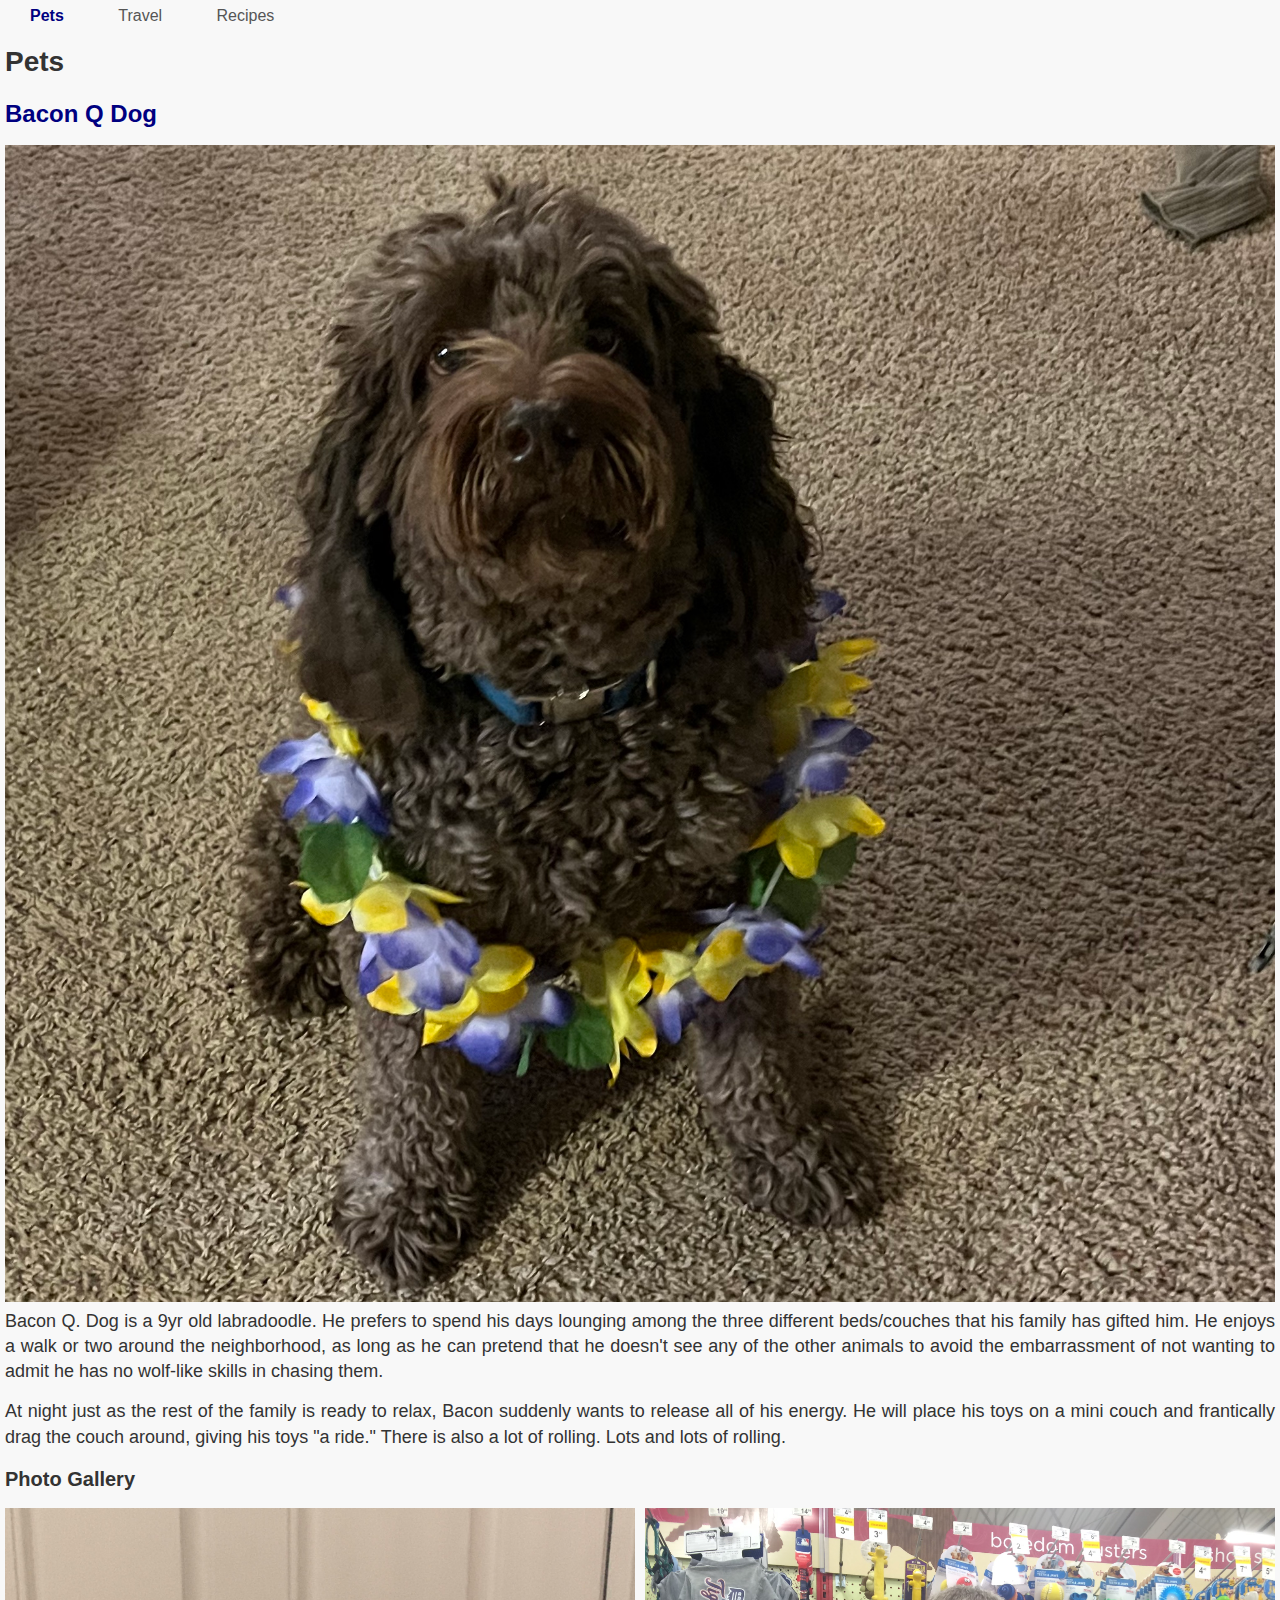
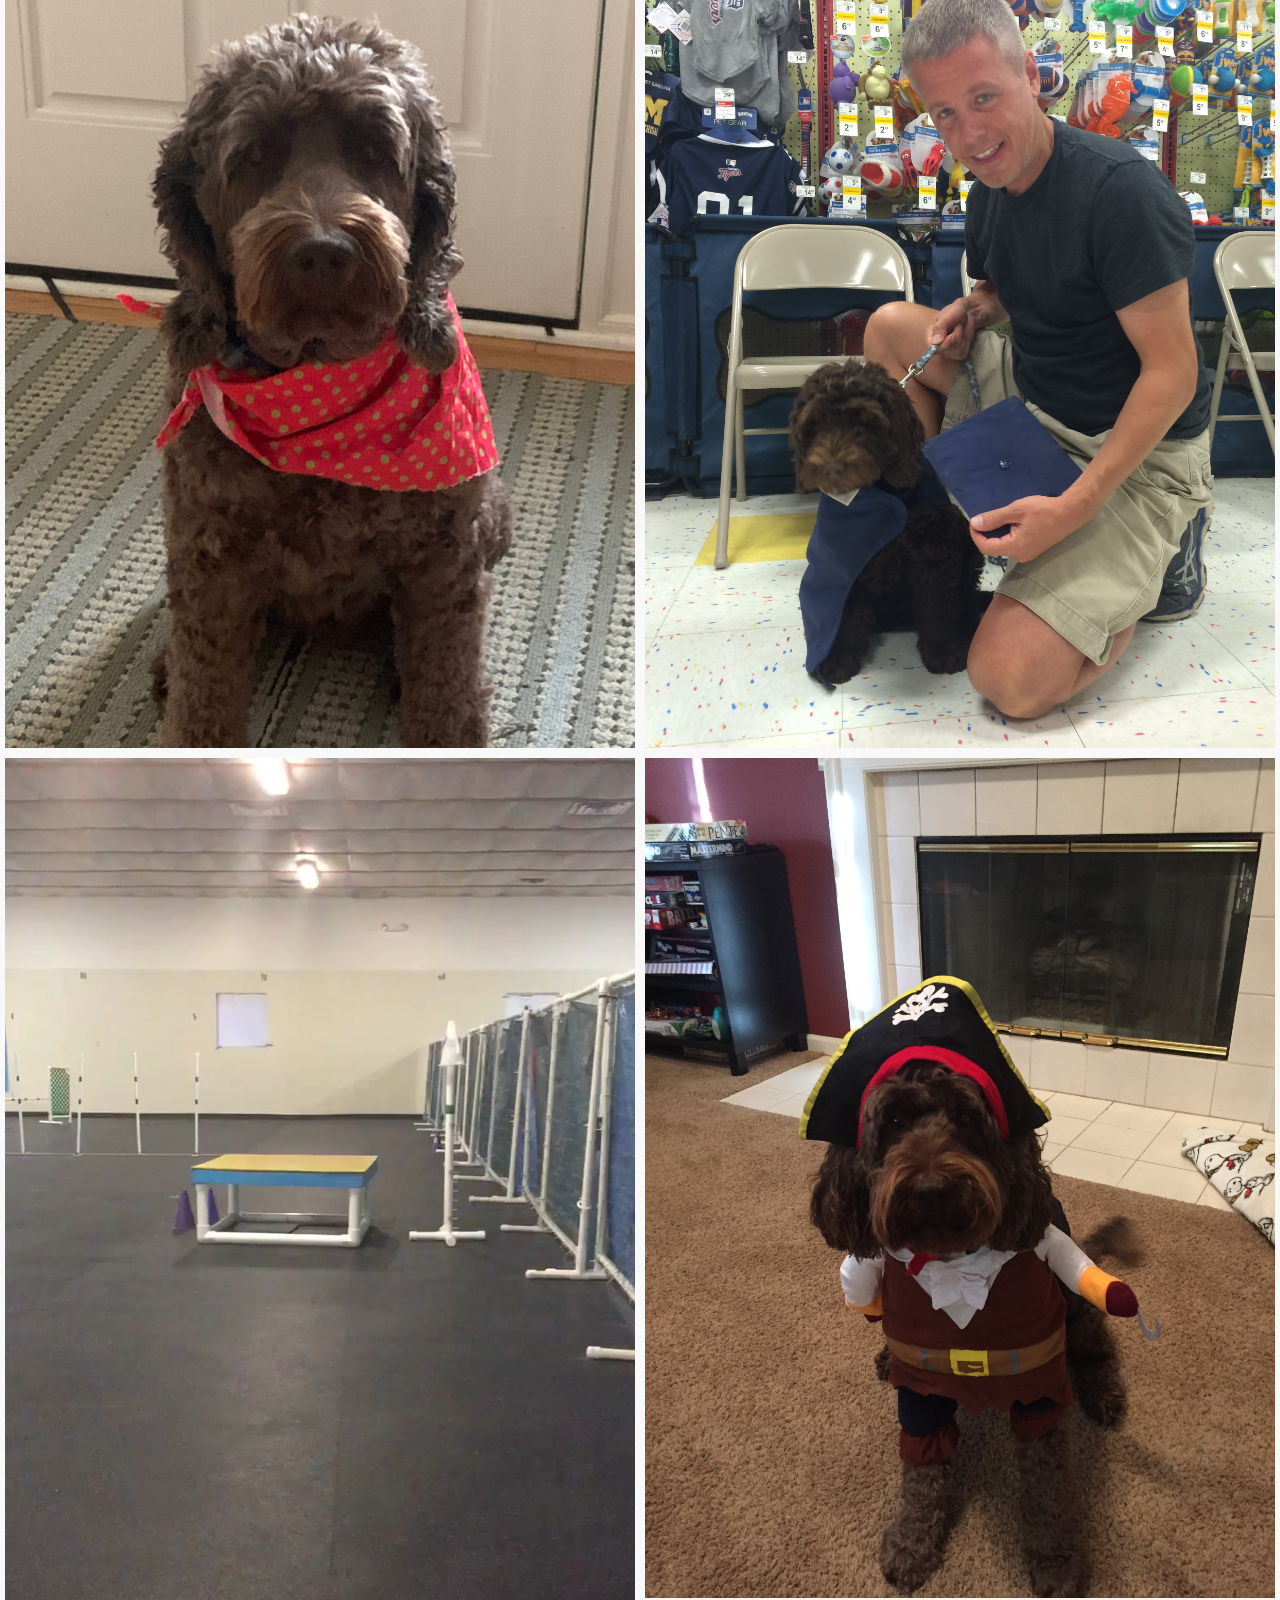
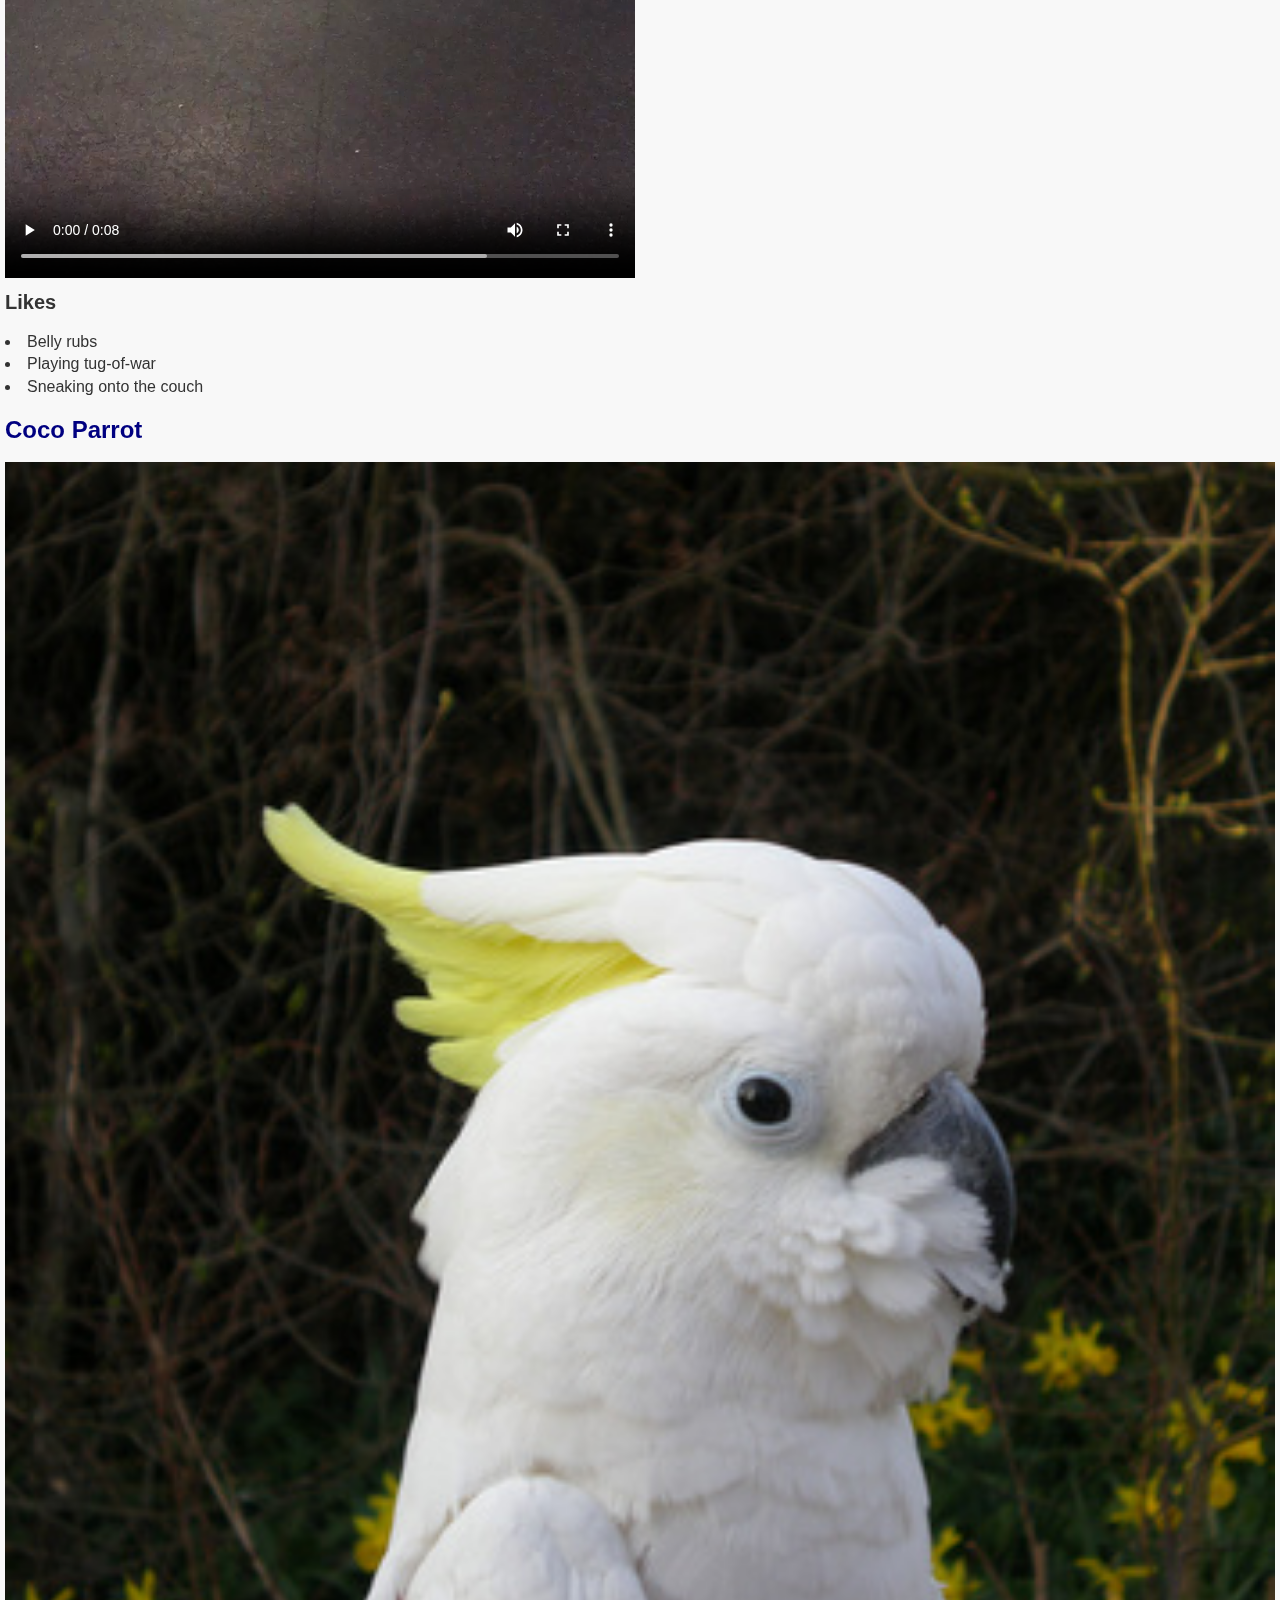
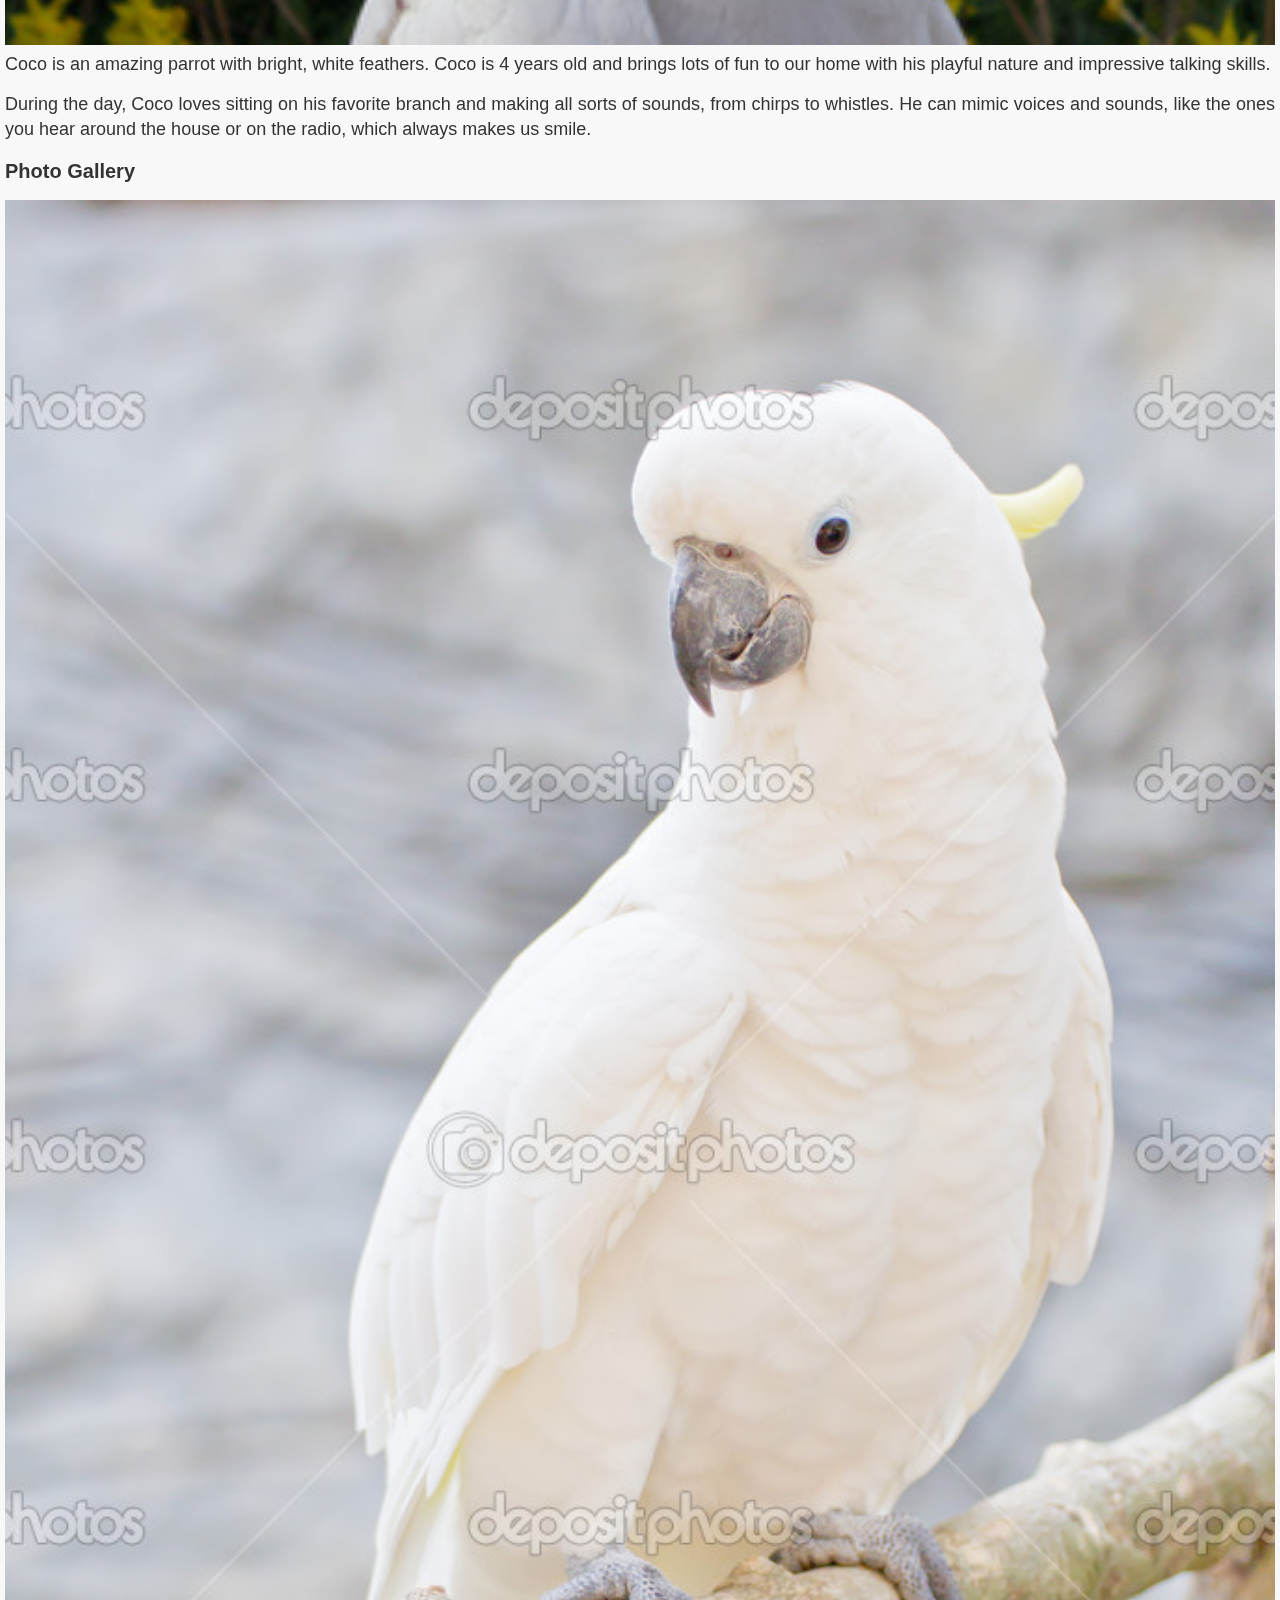
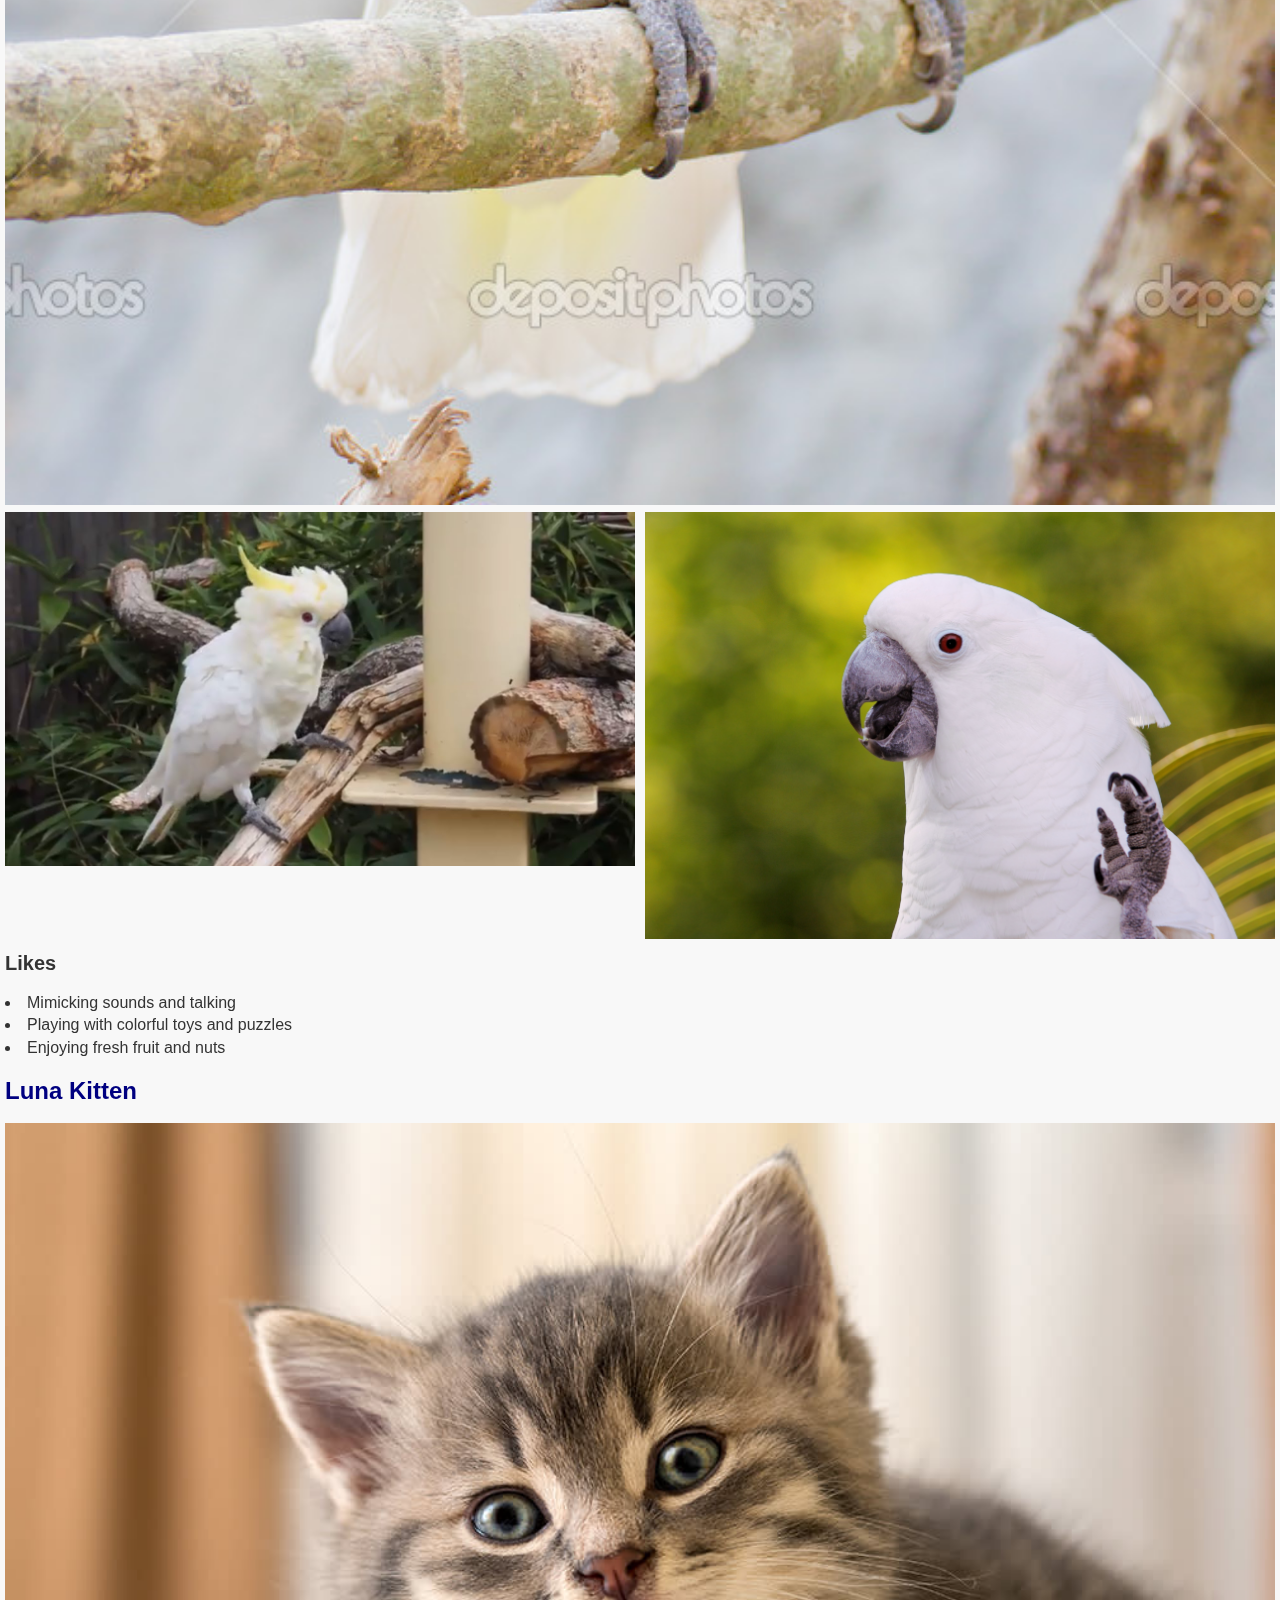
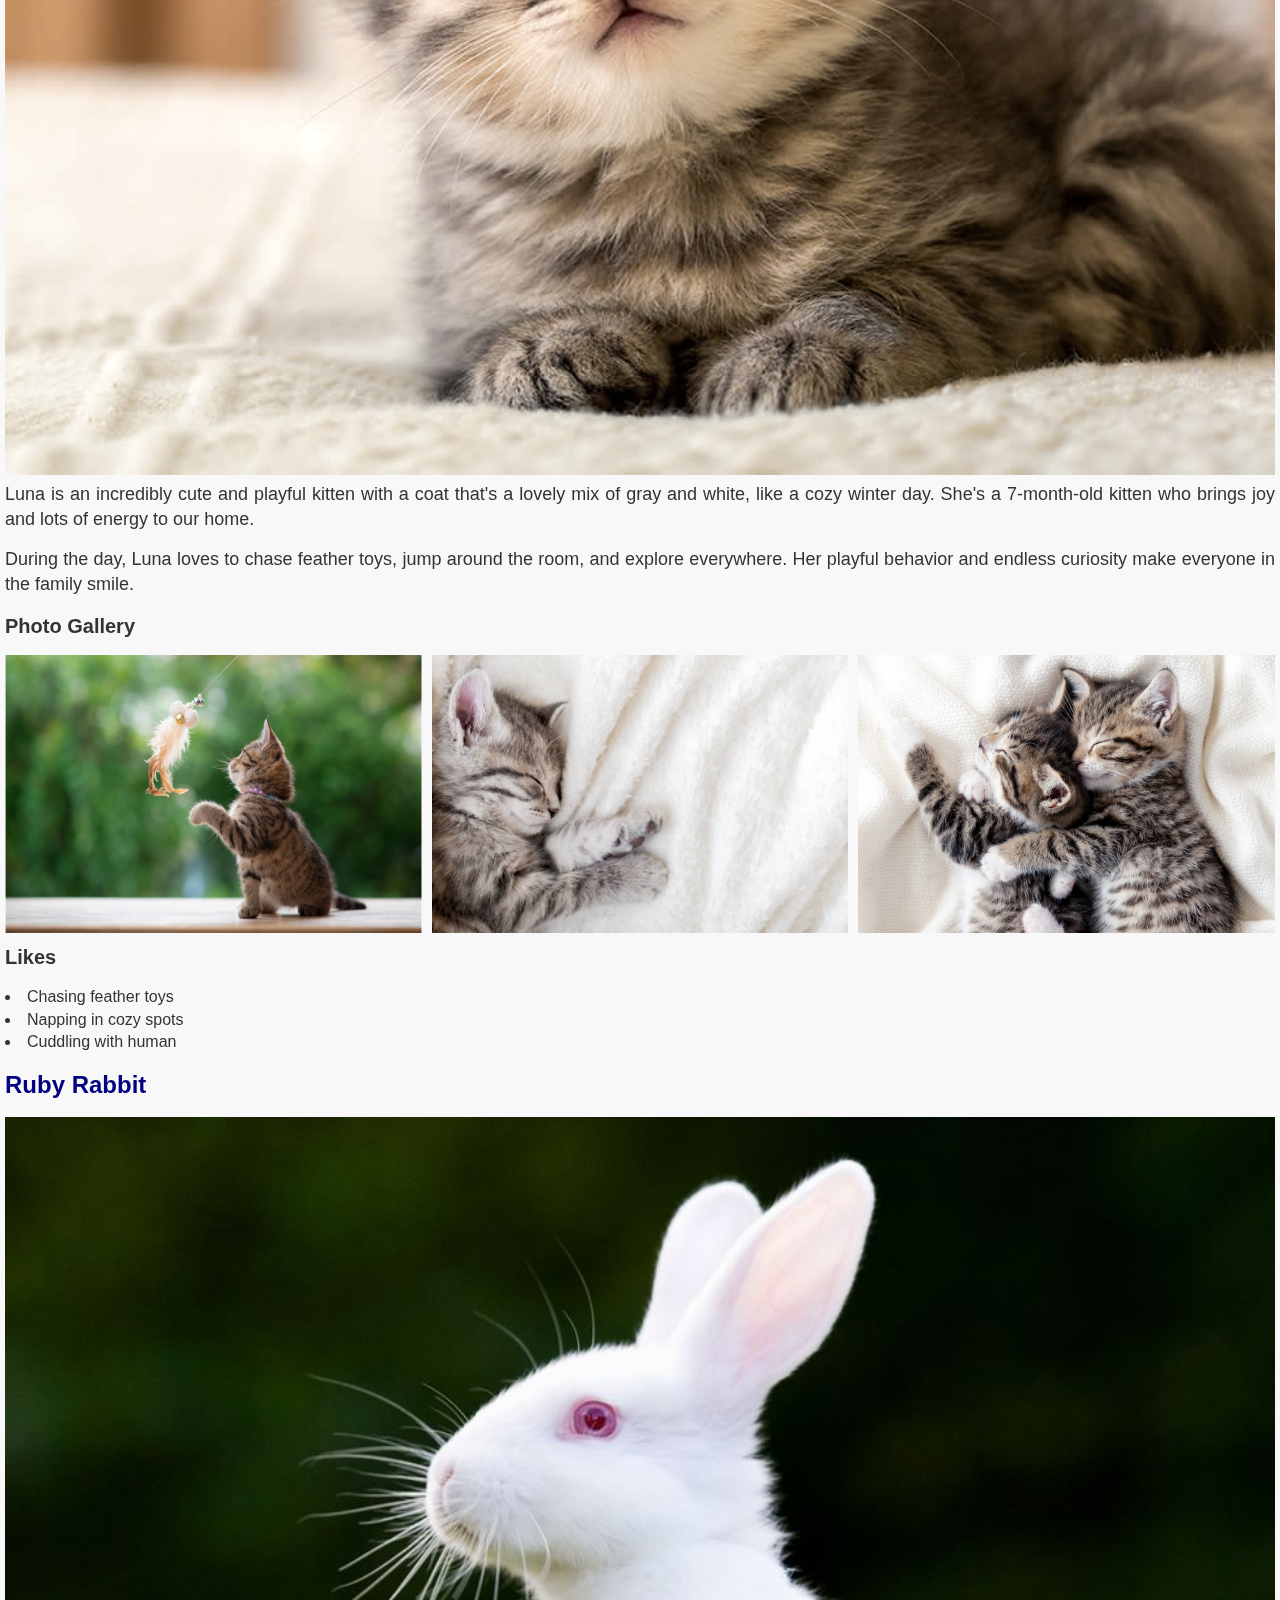
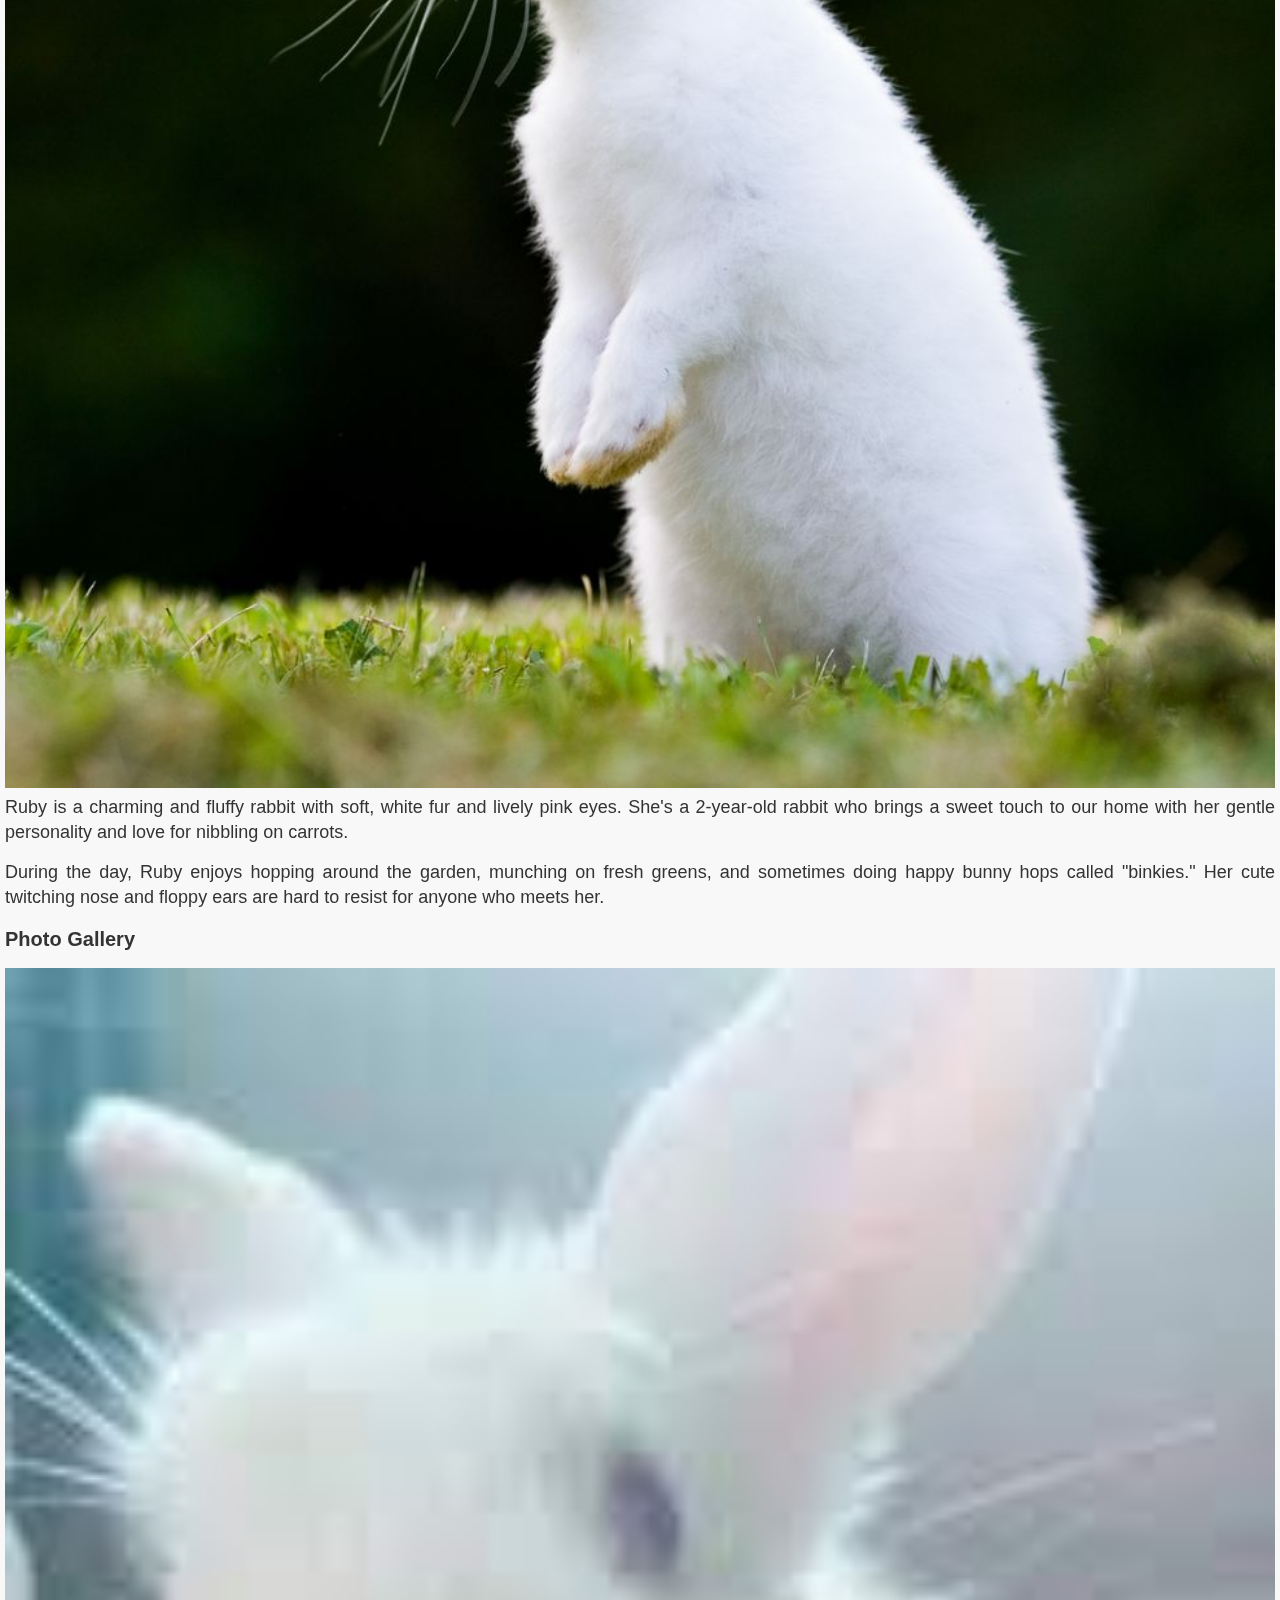
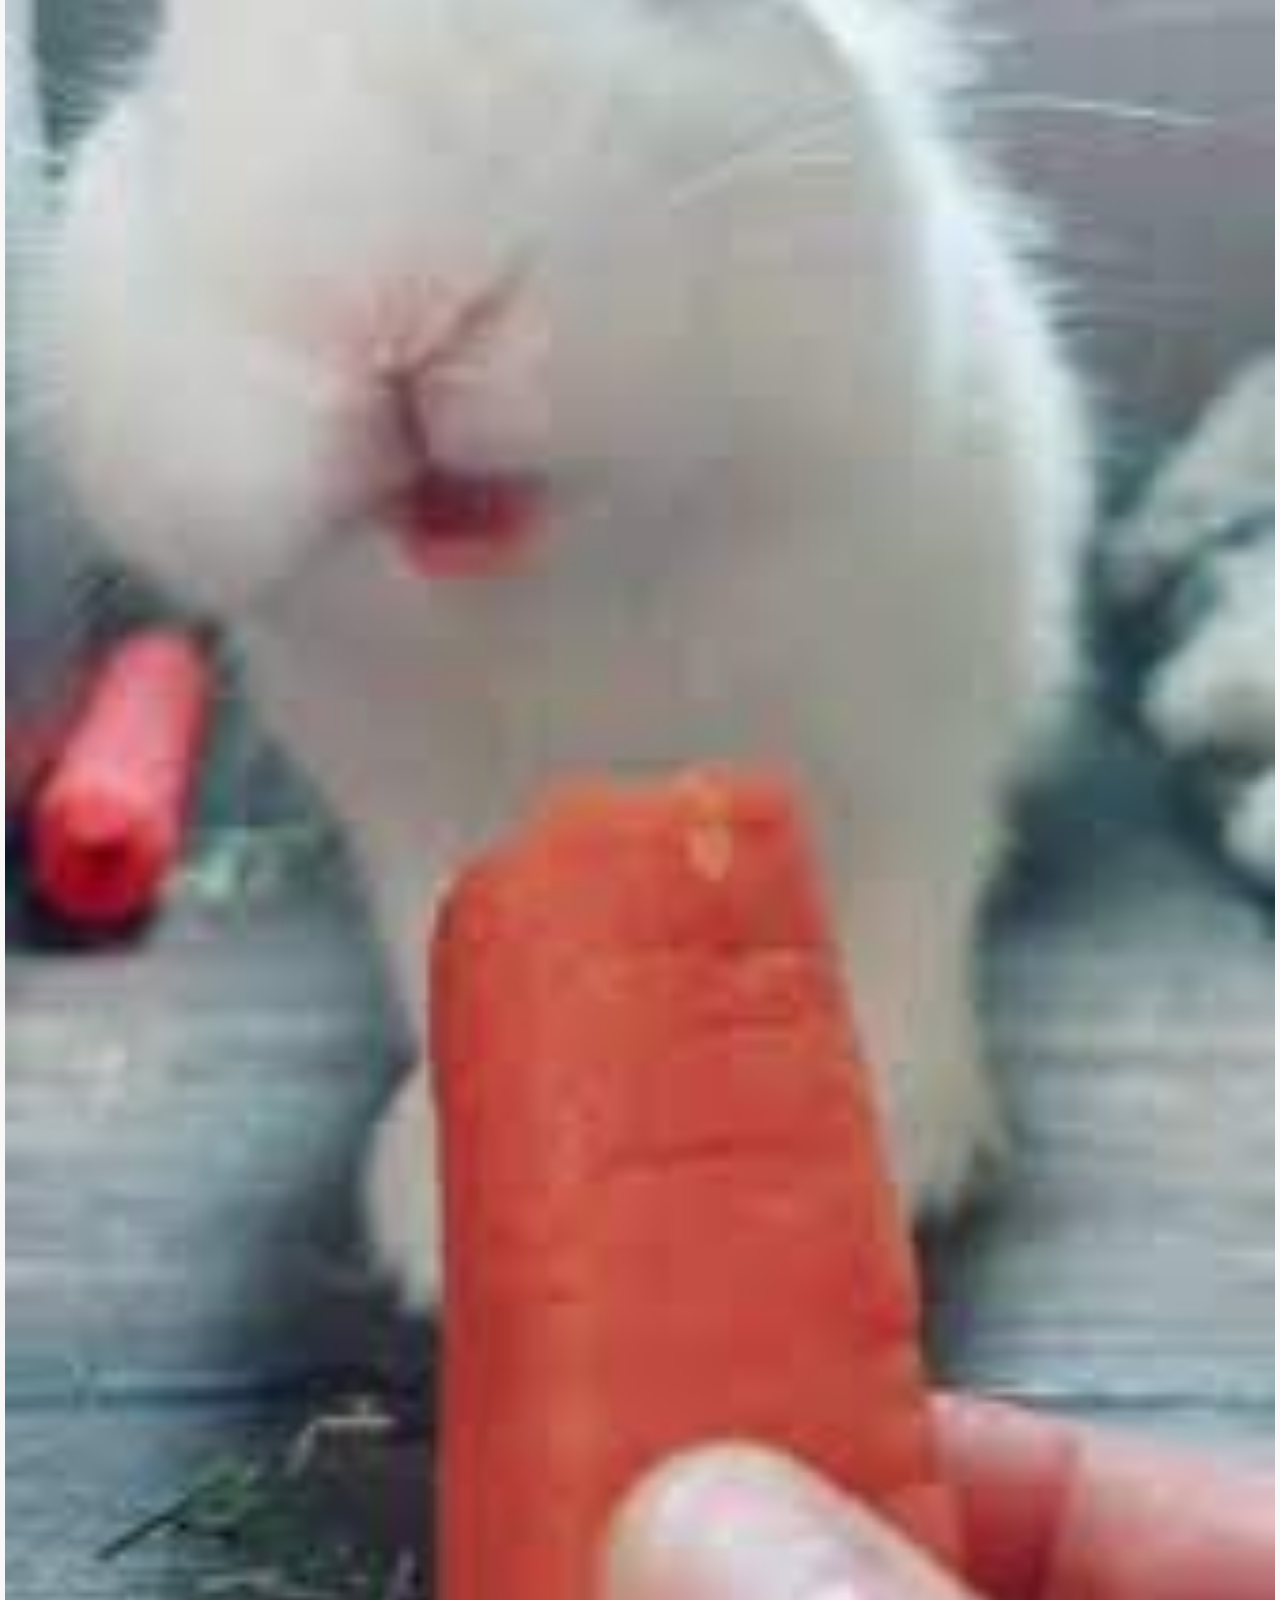
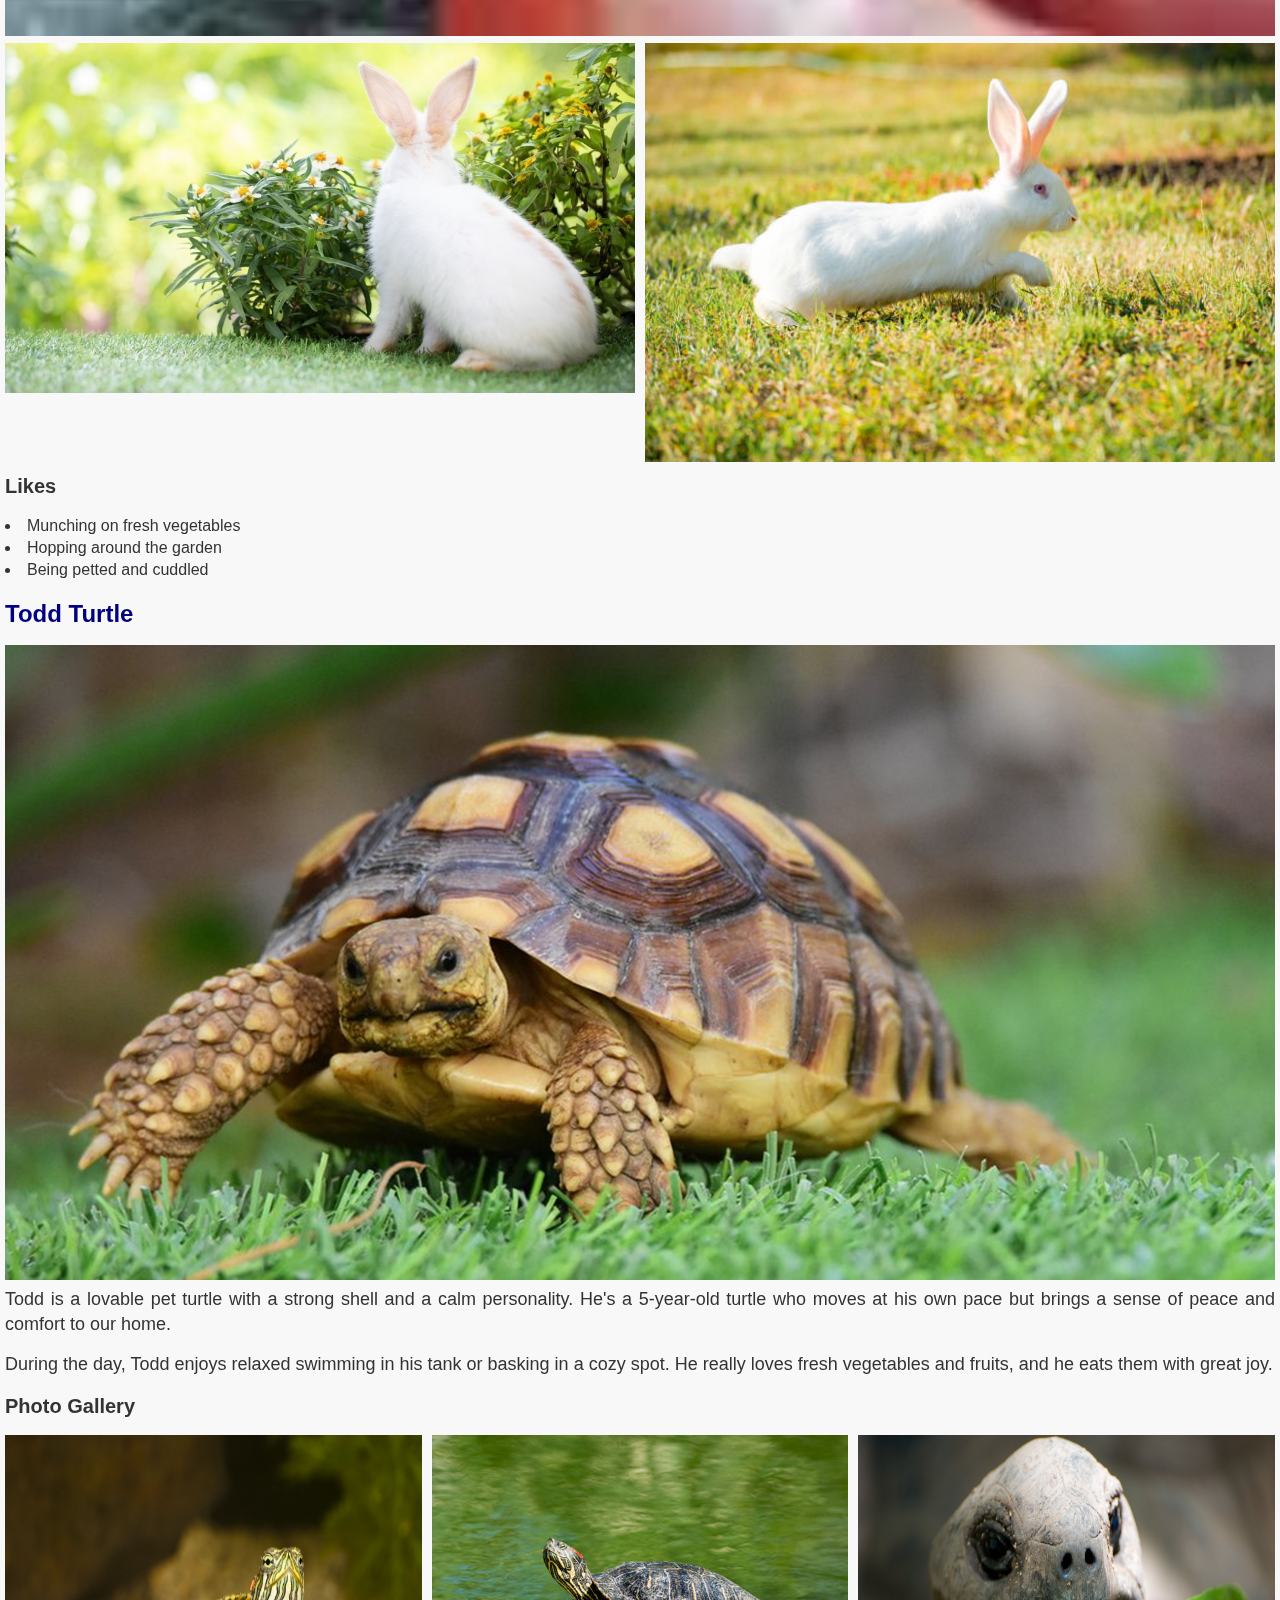
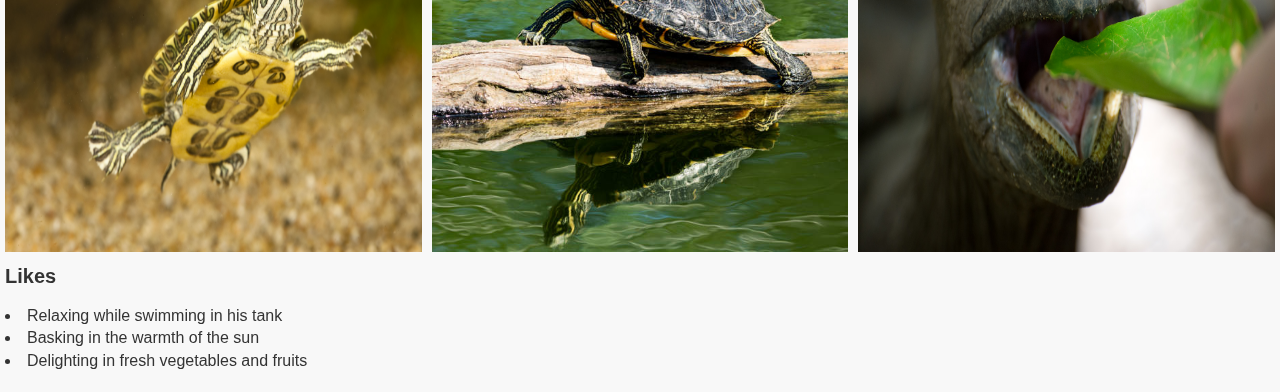
<file: index.html>
<!DOCTYPE html>
<html lang="en">
<head>
    <meta charset="UTF-8">
    <meta name="viewport" content="width=device-width, initial-scale=1.0">
    <link rel="stylesheet" type="text/css" href="css/html5reset.css">
    <link rel="stylesheet" type="text/css" href="css/style.css">
    <title>Pets</title>
</head>
<body>
    <div class="skip"><a href = "#main-content">Skip to Main Content</a></div>
    <header>
        <nav>
            <ul>
                <li class="active"><a href = "index.html">Pets</a></li>
                <li ><a href = "travel.html">Travel</a></li>
                <li ><a href = "recipes.html">Recipes</a></li>
            </ul>
        </nav>
        <h1>Pets</h1>
    </header>

   <main id="main-content">
        <div tabindex="0">
            <h2 >Bacon Q Dog</h2>
            <img  src="images/bacon.jpg" alt="Brown labradoodle wearing colorful lei">

            <p >Bacon Q. Dog is a 9yr old labradoodle. He prefers to spend his days lounging among the three different beds/couches that his family has gifted him. He enjoys a walk or two around the neighborhood, as long as he can pretend that he doesn't see any of the other animals to avoid the embarrassment of not wanting to admit he has no wolf-like skills in chasing them.</p> 
            <P >At night just as the rest of the family is ready to relax, Bacon suddenly wants to release all of his energy. He will place his toys on a mini couch and frantically drag the couch around, giving his toys "a ride." There is also a lot of rolling. Lots and lots of rolling.</P>
            <h3 >Photo Gallery</h3>

            <div class="grid-container">
                <img  src="images/bacon_bandana.JPG" alt = "Brown labradoodle wearing an orange bandana">
                <img  src="images/bacon_graduation.JPG"  alt="Small labradoodle puppy wearing a graduation cap and gown">
                <video controls>
                    <source src="images/bacon_agility.mov">
                    Your browser does not support the video tag.  This was a video of a girl and dog demonstrating a sit and stay procedure
                </video>
                <img  src="images/bacon_halloween.JPG" alt="Brown labradoodle wearing a pirate costume">
            </div>

            <h3 >Likes</h3>
            <ul >
                <li>Belly rubs</li>
                <li>Playing tug-of-war</li>
                <li>Sneaking onto the couch</li>
            </ul>
            <!-- Colleen van Lent -->

        </div>

        <div tabindex="0">
            <h2 >Coco Parrot</h2>
            <img  src="images/coco.jpg"  alt="Coco sitting on a branch">

            <p >Coco is an amazing parrot with bright, white feathers. Coco is 4 years old and brings lots of fun to our home with his playful nature and impressive talking skills.</p>
            <p >During the day, Coco loves sitting on his favorite branch and making all sorts of sounds, from chirps to whistles. He can mimic voices and sounds, like the ones you hear around the house or on the radio, which always makes us smile.</p>
            <h3 >Photo Gallery</h3>


            <img  src="images/coco_perch.jpg" alt="Coco perched on his favorite branch">
            <div class="grid-container">
            <img src="images/coco_playing.jpg" alt="Coco playing with colorful toys">
            <img src="images/coco_talking.jpg" alt="Coco having a lively conversation">
            </div>
            <h3 >Likes</h3>
            <ul >
                <li>Mimicking sounds and talking</li>
                <li>Playing with colorful toys and puzzles</li>
                <li>Enjoying fresh fruit and nuts</li>
            </ul>
        </div>

        <div tabindex="0">
            <h2 >Luna Kitten</h2>
            <img  src="images/luna.jpg" alt="Adorable kitten named Luna">

            <p >Luna is an incredibly cute and playful kitten with a coat that's a lovely mix of gray and white, like a cozy winter day. She's a 7-month-old kitten who brings joy and lots of energy to our home.</p>
            <p >During the day, Luna loves to chase feather toys, jump around the room, and explore everywhere. Her playful behavior and endless curiosity make everyone in the family smile.</p>
            <h3 >Photo Gallery</h3>

            <div class="grid-container-three">
            <img  src="images/luna_playing.jpg" alt="Luna the kitten engaged in playtime">
            <img  src="images/luna_nap.jpg" alt="Luna taking a peaceful nap">
            <img  src="images/luna_cuddle.png" alt="Luna enjoying cuddles with her sister">
            </div>
            <h3 >Likes</h3>
            <ul >
                <li>Chasing feather toys</li>
                <li>Napping in cozy spots</li>
                <li>Cuddling with human</li>
            </ul>
        </div>

        <div tabindex="0">
            <h2 >Ruby Rabbit</h2>
            <img  src="images/ruby.jpg" alt="Cute rabbit named Ruby">
        
            <p >Ruby is a charming and fluffy rabbit with soft, white fur and lively pink eyes. She's a 2-year-old rabbit who brings a sweet touch to our home with her gentle personality and love for nibbling on carrots.</p>
            <p >During the day, Ruby enjoys hopping around the garden, munching on fresh greens, and sometimes doing happy bunny hops called "binkies." Her cute twitching nose and floppy ears are hard to resist for anyone who meets her.</p>
            <h3 >Photo Gallery</h3>
            <img  src="images/ruby_munching.jpg" alt="Ruby munching on fresh carrots">
            <div class="grid-container">
            <img  src="images/ruby_garden.jpg" alt="Ruby the rabbit exploring the garden">
            <img  src="images/ruby_running.jpg" alt="Ruby running happily">
            </div>
            <h3 >Likes</h3>
            <ul >
                <li>Munching on fresh vegetables</li>
                <li>Hopping around the garden</li>
                <li>Being petted and cuddled</li>
            </ul>
        </div>
        

        <div tabindex="0">
            <h2 >Todd Turtle</h2>
            <img  src="images/todd.jpg" alt="Adorable pet turtle">

            <p >Todd is a lovable pet turtle with a strong shell and a calm personality. He's a 5-year-old turtle who moves at his own pace but brings a sense of peace and comfort to our home.</p>
            <p >During the day, Todd enjoys relaxed swimming in his tank or basking in a cozy spot. He really loves fresh vegetables and fruits, and he eats them with great joy.</p>
            <h3 >Photo Gallery</h3>
            <div class="grid-container-three">
            <img  src="images/todd_swimming.jpg" alt="Todd the turtle gracefully swimming">
            <img  src="images/todd_basking.jpg"  alt="Todd the turtle soaking up the sun">
            <img  src="images/todd_feeding.jpg" alt="Todd the turtle enjoying a meal">
            </div>
            <h3 >Likes</h3>
            <ul >
                <li>Relaxing while swimming in his tank</li>
                <li>Basking in the warmth of the sun</li>
                <li>Delighting in fresh vegetables and fruits</li>
            </ul>
        </div>
    </main>

</body>
</html>
</file>
<file: css/style.css>
@media (prefers-reduced-motion: reduce) {
    img[src$=".gif"] {
        display: none;
    }
}

:focus {
    outline: 2px solid; 
}

body {
    font-family: 'Arial', sans-serif;
    color: #333;
    padding: 5px;
    background-color: #f8f8f8; 
    line-height: 1.4; 
}

h1, h2, h3, p, ul, ol, span, figcaption {
    margin-bottom: 15px; 
}

h1 {
    font-size: 28px;
}

h2 {
    font-size: 24px;
    color: navy;
}

h3 {
    font-size: 20px;
}

p {
    font-size: 18px; 
    text-align: justify; 
}

ul, ol {
    list-style-position: inside;
}


ul li, ol li {
    font-size: 16px;
}

span {
    font-size: 16px;
    display: block;
    color: #666666;
}

figcaption {
    font-size: 0.8em;   
    color: #666;
}

.skip a{
    position: absolute;
    top: -40px;
}

.skip a:focus{
    position: absolute;
    top: 20px
}

nav a {
    padding: 10px 15px;
    text-decoration: none;
    color: #555;
}

nav a:hover, nav a:focus {
    color: #fff; 
    background-color: navy; 

}
nav li {
    display: inline-block;
    margin: 0 10px;
}

nav .active a {
    font-weight: bold;
    color: navy;
}

.grid-container{
    display: grid;
    grid-template-columns: 1fr 1fr;
    gap:10px;
    margin-bottom: 10px;
}

.grid-container-three{
    display: grid;
    grid-template-columns: 1fr 1fr 1fr;
    gap:10px;
    align-items: stretch;
    margin-bottom: 10px;
}

img{
    width: 100%;
}

video{
    width: 100%;
}
</file>
